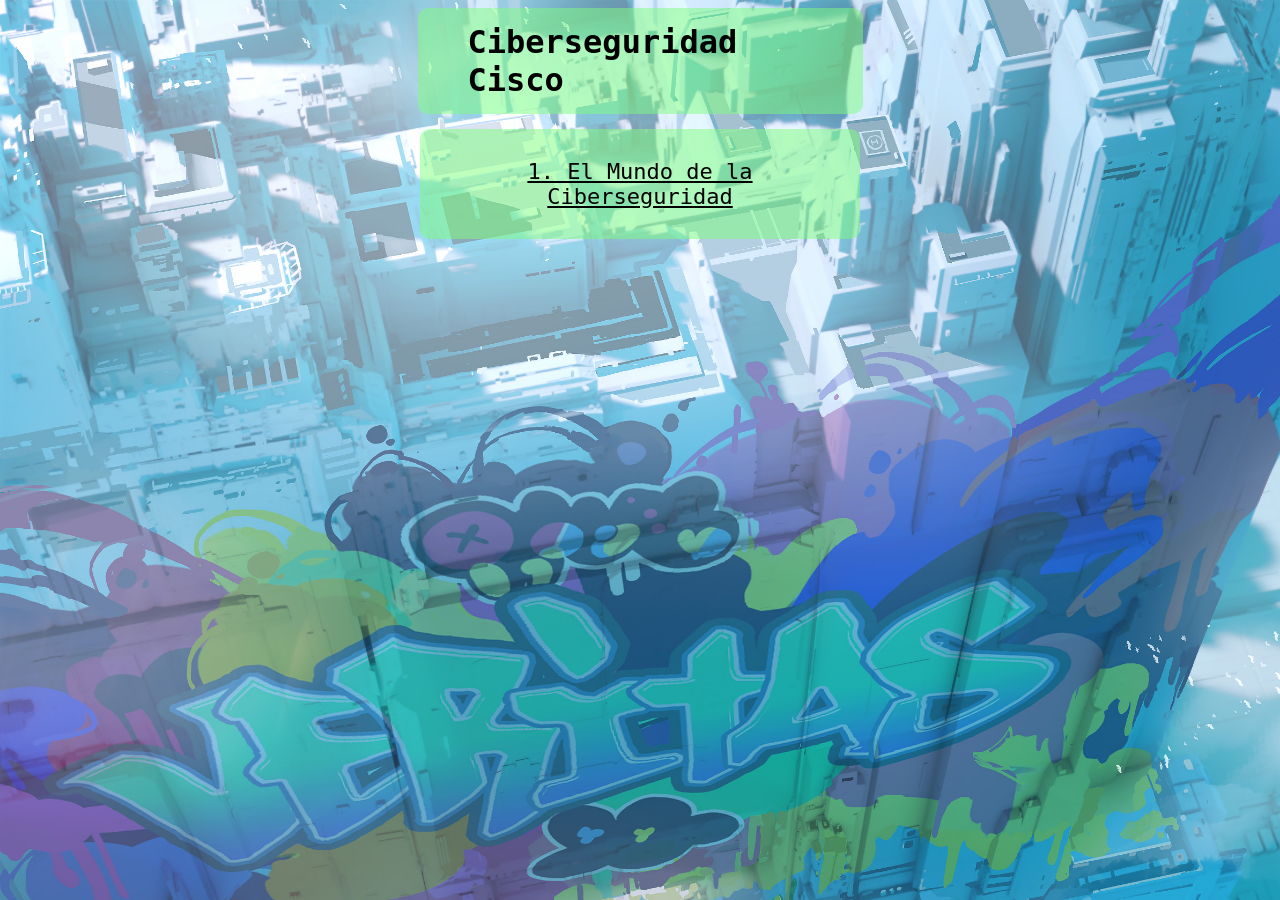
<file: index.html>
<!DOCTYPE html>
<html>
    <head>
        <meta charset="utf-8">
        <title>Intro Ciberseguridad</title>
        <link rel="stylesheet" href="./css/style.css">
    </head>
    <body id="main-body">
        <h1 id="main-title">Ciberseguridad Cisco</h1>
        <div class="modules">
            <div class="pages-link"><a href="./pages/1-1_mundo-ciberseguridad.html">1. El Mundo de la Ciberseguridad</a></div>
        </div>
    </body>
</html>
</file>
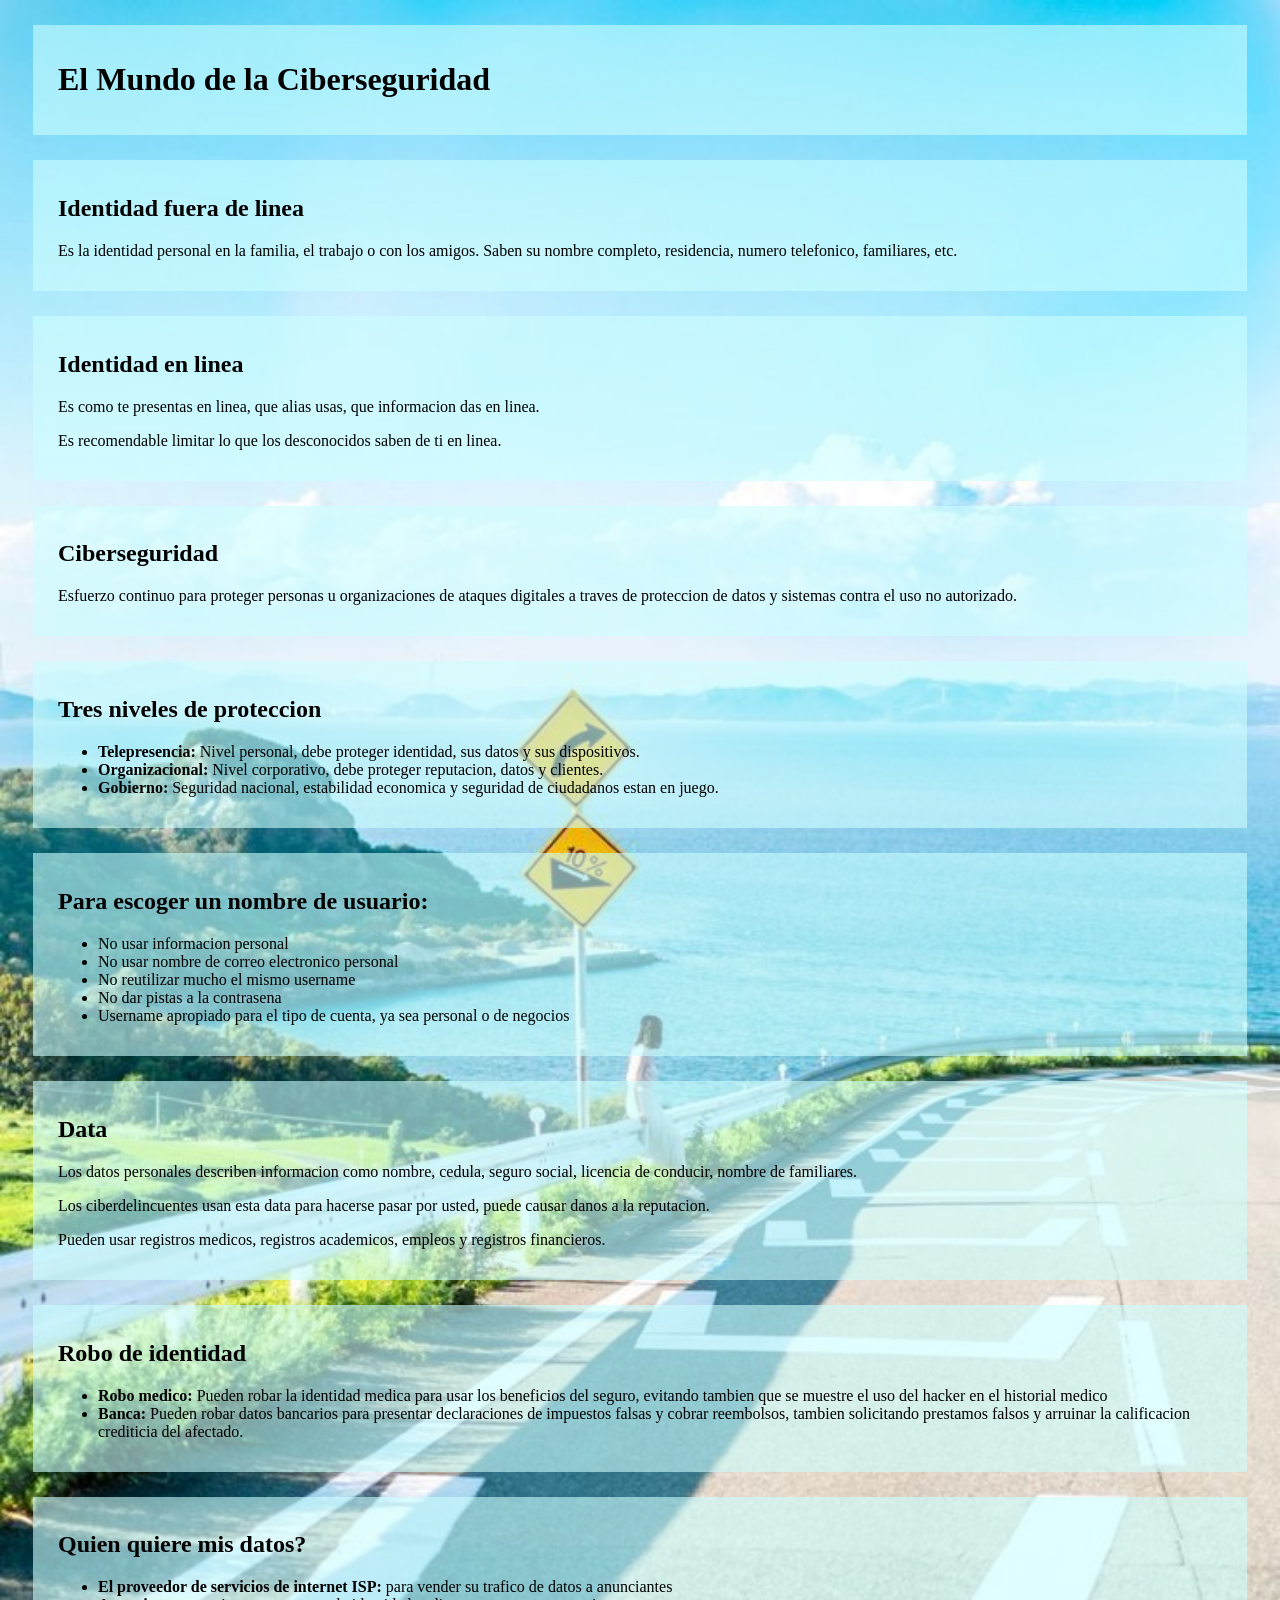
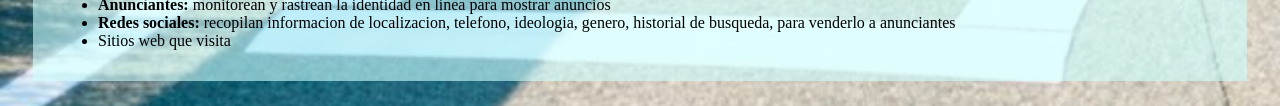
<file: pages/1-1_mundo-ciberseguridad.html>
<!DOCTYPE html>
<html>
    <head>
        <meta charset="utf-8">
        <title>El Mundo de la Ciberseguridad</title>
        <link rel="stylesheet" href="../css/style.css">
    </head>
    <body id="body-1-1">
        <div class="background-cool">
            <h1>El Mundo de la Ciberseguridad</h1>
        </div>
        <div class="background-cool">
            <h2>Identidad fuera de linea</h2>
            <p>Es la identidad personal en la familia, el trabajo o con los amigos. Saben su nombre completo, residencia, numero telefonico, familiares, etc.</p>
        </div>
        <div class="background-cool">
            <h2>Identidad en linea</h2>
            <p>Es como te presentas en linea, que alias usas, que informacion das en linea.</p>
            <p>Es recomendable limitar lo que los desconocidos saben de ti en linea.</p>
        </div>
        <div class="background-cool">
            <h2>Ciberseguridad</h2>
            <p>Esfuerzo continuo para proteger personas u organizaciones de ataques digitales a traves de proteccion de datos y sistemas contra el uso no autorizado.</p>
        </div>
        <div class="background-cool">
            <h2>Tres niveles de proteccion</h2>
            <ul>
                <li><strong>Telepresencia: </strong>Nivel personal, debe proteger identidad, sus datos y sus dispositivos.</li>
                <li><strong>Organizacional: </strong>Nivel corporativo, debe proteger reputacion, datos y clientes.</li>
                <li><strong>Gobierno: </strong>Seguridad nacional, estabilidad economica y seguridad de ciudadanos estan en juego.</li>
            </ul>
        </div>
        <div class="background-cool">
            <h2>Para escoger un nombre de usuario:</h2>
            <ul>
                <li>No usar informacion personal</li>
                <li>No usar nombre de correo electronico personal</li>
                <li>No reutilizar mucho el mismo username</li>
                <li>No dar pistas a la contrasena</li>
                <li>Username apropiado para el tipo de cuenta, ya sea personal o de negocios</li>
            </ul>
        </div>
        <div class="background-cool">
            <h2>Data</h2>
            <p>Los datos personales describen informacion como nombre, cedula, seguro social, licencia de conducir, nombre de familiares.</p>
            <p>Los ciberdelincuentes usan esta data para hacerse pasar por usted, puede causar danos a la reputacion.</p>
            <p>Pueden usar registros medicos, registros academicos, empleos y registros financieros.</p>
        </div>
        <div class="background-cool">
            <h2>Robo de identidad</h2>
            <ul>
                <li><strong>Robo medico: </strong>Pueden robar la identidad medica para usar los beneficios del seguro, evitando tambien que se muestre el uso del hacker en el historial medico</li>
                <li><strong>Banca: </strong>Pueden robar datos bancarios para presentar declaraciones de impuestos falsas y cobrar reembolsos, tambien solicitando prestamos falsos y arruinar la calificacion crediticia del afectado.</li>
            </ul>
        </div>
        <div class="background-cool">
            <h2>Quien quiere mis datos?</h2>
            <ul>
                <li><strong>El proveedor de servicios de internet ISP: </strong>para vender su trafico de datos a anunciantes</li>
                <li><strong>Anunciantes: </strong>monitorean y rastrean la identidad en linea para mostrar anuncios</li>
                <li><strong>Redes sociales: </strong>recopilan informacion de localizacion, telefono, ideologia, genero, historial de busqueda, para venderlo a anunciantes</li>
                <li>Sitios web que visita</li>
            </ul>
        </div>
    </body>
</html>
</file>
<file: css/style.css>
/* index.html */
#main-body {
    background-image: url(../img/background-main.jpg);
    background-size: 100%;
    font-family: monospace, sans-serif;
}

#main-title {
    font-size: 32px;
    font-weight: bold;
    background-color: rgba(127, 255, 127, 0.5);
    border-radius: 10px;
    width: 380px;
    margin: 0 auto;
    padding: 15px;
    padding-left: 50px;
}

.modules {
    font-size: 22px;
    background-color: rgba(127, 255, 127, 0.5);
    border-radius: 10px;
    width: 380px;
    text-align: center;
    margin: 15px auto;
    padding: 30px;
}

.modules a:link {
    color: rgb(0, 0, 0);
}

.modules a:visited {
    color: rgb(0, 0, 0);
}

.modules a:hover {
    color: rgb(72, 0, 255);
}

.modules a:active {
    color: rgb(0, 255, 255);
}

/* 1.1 El Mundo de la Ciberseguridad */
#body-1-1 {
    background-image: url(../img/background-1-1.jpg);
    background-size: cover;
}

.background-cool {
    background-color: rgba(205, 255, 255, 0.6);
    padding: 15px 25px;
    margin: 25px;
}
</file>
